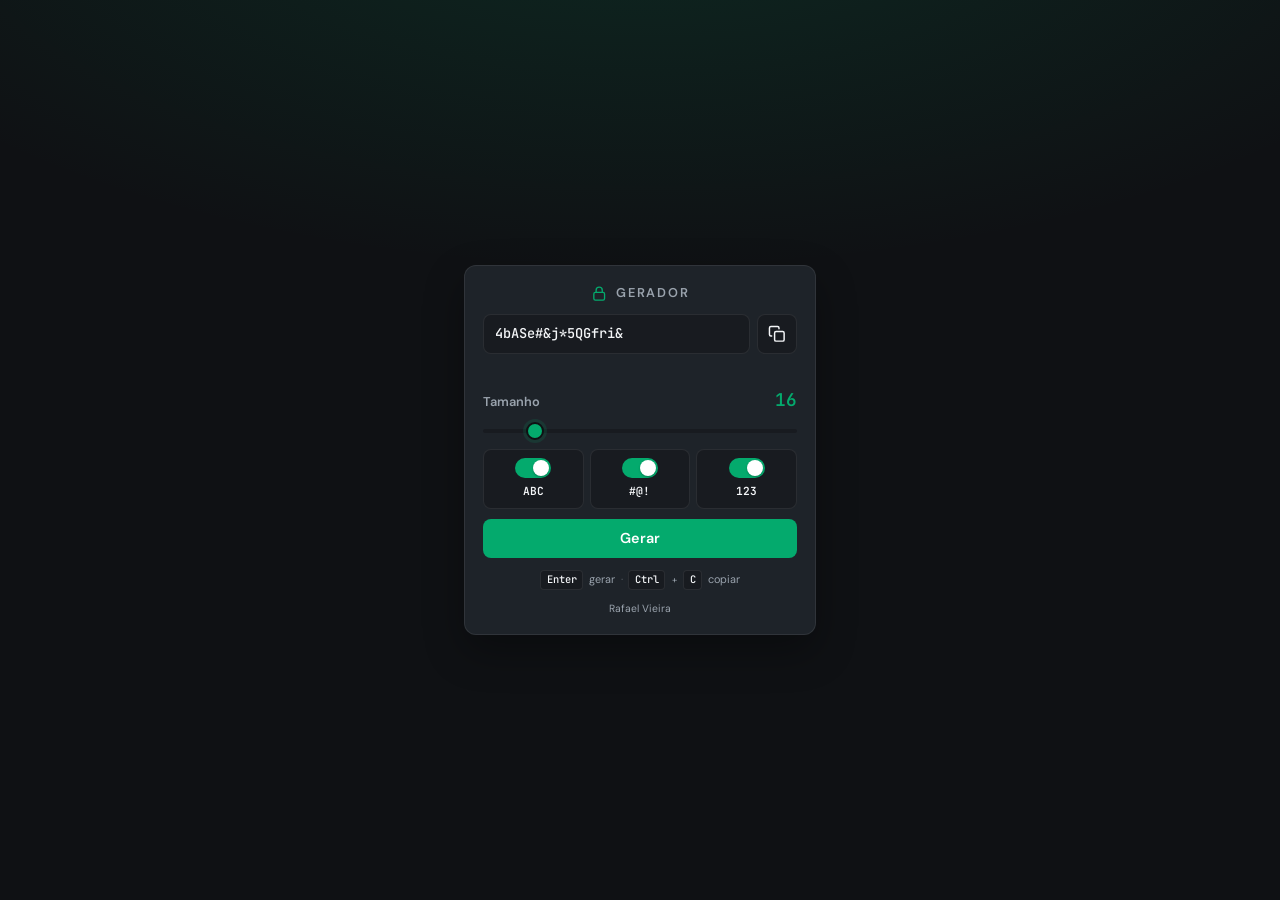
<file: index.html>
<!DOCTYPE html>
<html lang="pt-BR">

<head>
    <meta charset="UTF-8">
    <meta name="viewport" content="width=device-width, initial-scale=1.0">
    <meta name="author" content="Rafael Henrique de Sousa Vieira">
    <meta name="description"
        content="Gerador de senhas seguras com opções de maiúsculas, símbolos e números. Projeto em HTML, CSS e JavaScript.">
    <meta name="robots" content="index, follow">
    <title>Gerador de Senha</title>
    <link rel="stylesheet" href="style.css">
    <link rel="preconnect" href="https://fonts.googleapis.com">
    <link rel="preconnect" href="https://fonts.gstatic.com" crossorigin>
    <link href="https://fonts.googleapis.com/css2?family=DM+Sans:ital,opsz,wght@0,9..40,400;0,9..40,500;0,9..40,600;0,9..40,700&family=JetBrains+Mono:wght@500;600&display=swap" rel="stylesheet">
</head>

<body>
    <div class="app">
        <div class="shell">
            <header class="brand">
                <span class="brand__mark" aria-hidden="true">
                    <svg viewBox="0 0 24 24" fill="none" stroke="currentColor" stroke-width="1.75"
                        stroke-linecap="round" stroke-linejoin="round">
                        <rect x="5" y="11" width="14" height="10" rx="2"></rect>
                        <path d="M8 11V8a4 4 0 0 1 8 0v3"></path>
                    </svg>
                </span>
                <h1 class="brand__title">Gerador</h1>
            </header>

            <section class="result" aria-live="polite">
                <div class="result__row">
                    <output id="password" class="result__password" for="generate"></output>
                    <button type="button" id="copy" class="btn btn--icon" aria-label="Copiar senha"
                        title="Copiar (Ctrl+C)">
                        <svg class="btn__icon" viewBox="0 0 24 24" fill="none" stroke="currentColor" stroke-width="2"
                            stroke-linecap="round" stroke-linejoin="round" aria-hidden="true">
                            <rect x="9" y="9" width="13" height="13" rx="2" ry="2"></rect>
                            <path d="M5 15H4a2 2 0 0 1-2-2V4a2 2 0 0 1 2-2h9a2 2 0 0 1 2 2v1"></path>
                        </svg>
                    </button>
                </div>
                <p id="feedback" class="result__feedback" role="status"></p>
            </section>

            <div class="controls">
                <section class="length" aria-labelledby="length-label">
                    <div class="length__header">
                        <label id="length-label" for="slider">Tamanho</label>
                        <output id="value" class="length__value" for="slider">16</output>
                    </div>
                    <input type="range" id="slider" min="8" max="64" value="16" step="1"
                        aria-valuemin="8" aria-valuemax="64" aria-valuenow="16">
                </section>

                <section class="options" aria-labelledby="options-title">
                    <h2 id="options-title" class="visually-hidden">Caracteres</h2>
                    <ul class="options__list">
                        <li>
                            <label class="toggle">
                                <input type="checkbox" id="uppercase" class="toggle__input" checked>
                                <span class="toggle__track" aria-hidden="true"></span>
                                <span class="toggle__label">ABC</span>
                            </label>
                        </li>
                        <li>
                            <label class="toggle">
                                <input type="checkbox" id="symbols" class="toggle__input" checked>
                                <span class="toggle__track" aria-hidden="true"></span>
                                <span class="toggle__label">#@!</span>
                            </label>
                        </li>
                        <li>
                            <label class="toggle">
                                <input type="checkbox" id="numbers" class="toggle__input" checked>
                                <span class="toggle__track" aria-hidden="true"></span>
                                <span class="toggle__label">123</span>
                            </label>
                        </li>
                    </ul>
                </section>

                <button type="button" id="generate" class="btn btn--primary">Gerar</button>
            </div>

            <p class="shortcuts" aria-hidden="true">
                <kbd>Enter</kbd> gerar
                <span class="shortcuts__sep">·</span>
                <kbd>Ctrl</kbd><span class="shortcuts__plus">+</span><kbd>C</kbd> copiar
            </p>

            <footer class="footer">
                <a href="https://github.com/RafaelHDSV" target="_blank" rel="noopener noreferrer">Rafael Vieira</a>
            </footer>
        </div>
    </div>

    <script src="script.js"></script>
    <script type="module" src="js/analytics.js"></script>
</body>

</html>
</file>
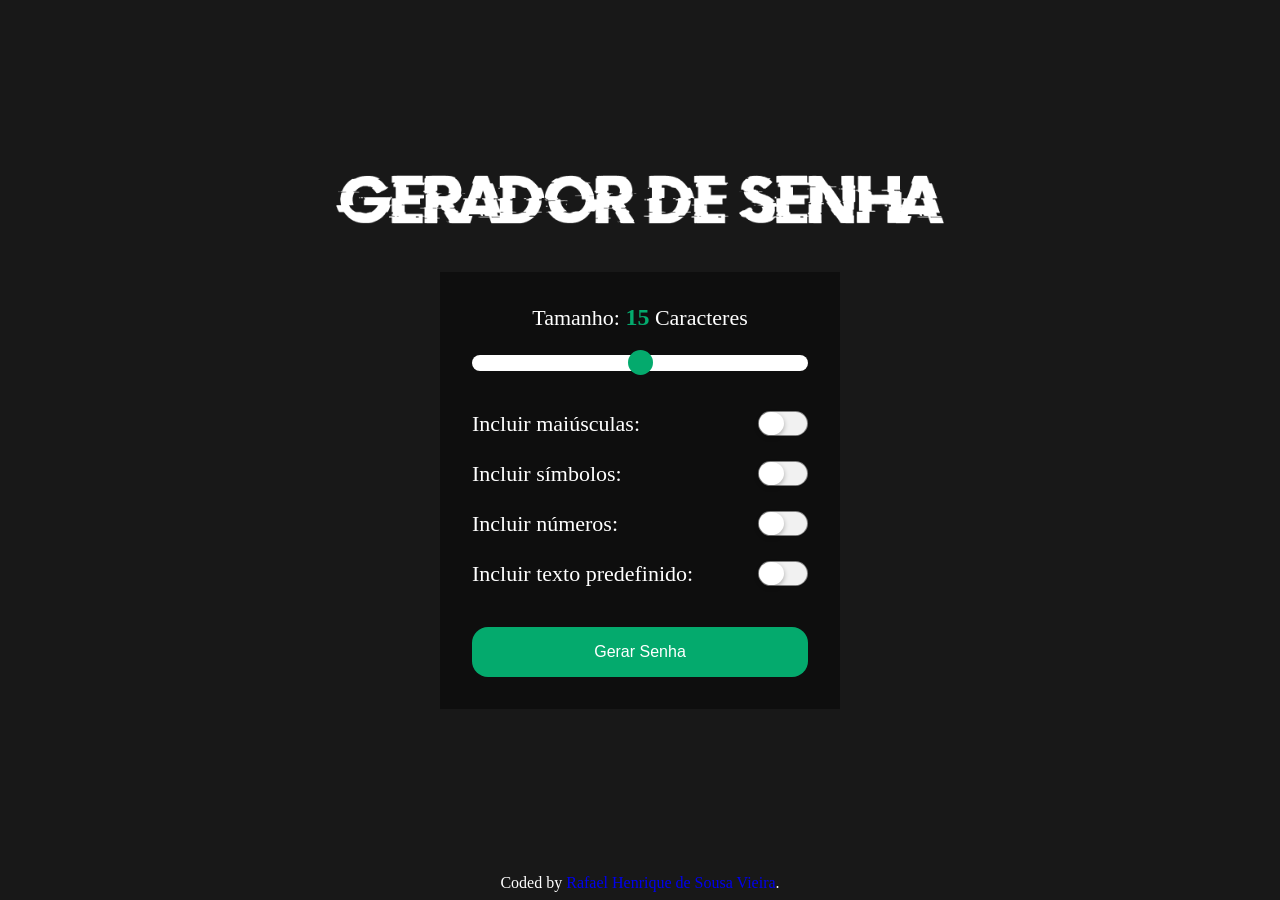
<file: legacy/v1/index.html>
<!DOCTYPE html>
<html lang="pt-BR">

<head>
    <meta charset="UTF-8">
    <meta http-equiv="X-UA-Compatible" content="IE=edge">
    <meta name="author" content="Rafael Henrique de Sousa Vieira">
    <meta name="description"
        content="Gerador de senhas em HTML, CSS e JavaScript. Versao original (2022), preservada para referencia.">
    <meta name="viewport" content="width=device-width, initial-scale=1.0">
    <meta name="robots" content="noindex">
    <title>Gerador de Senha (v1 - 2022)</title>
    <link rel="stylesheet" href="style.css">
</head>

<body>

    <img src="images/logo.png" alt="Gerador de Senha">

    <main>
        <section class="sizePassword">
            <span>Tamanho: <span id="value"></span> Caracteres</span>
            <input type="range" id="slider" min="5" max="25" value="15">
        </section>

        <section class="options">
            <p>Incluir maiúsculas:
                <input id="switch-shadow_1 uppercase" class="switch switch--shadow" type="checkbox">
                <label for="switch-shadow_1 uppercase"></label>
            </p>

            <p>Incluir símbolos:
                <input id="switch-shadow_2 symbols" class="switch switch--shadow" type="checkbox">
                <label for="switch-shadow_2 symbols"></label>
            </p>

            <p>Incluir números:
                <input id="switch-shadow_3 numbers" class="switch switch--shadow" type="checkbox">
                <label for="switch-shadow_3 numbers"></label>
            </p>

            <p>Incluir texto predefinido:
                <input id="switch-shadow_4 text" class="switch switch--shadow" type="checkbox">
                <label for="switch-shadow_4 text"></label>
            </p>

            <section class="predefined_text hide">
                <p>Digite o texto desejado: </p>
                <input type="text" id="predefinedText" autocomplete="off">
            </section>
        </section>

        <button id="button" onclick="generatePassword()">Gerar Senha</button>
    </main>

    <section class="password_section hide" onclick="copyPassword()">
        <p>Sua senha gerada foi:</p>
        <p id="password"></p>
        <p class="info">Clique na senha para copiar</p>
    </section>

    <footer>
        <p>Coded by <a href="https://github.com/RafaelHDSV" target="_blank" rel="noopener noreferrer">Rafael Henrique de Sousa Vieira</a>.</p>
    </footer>

    <script src="script.js"></script>
    <script type="module" src="../../js/analytics.js"></script>
</body>

</html>
</file>
<file: style.css>
:root {
  --bg: #0f1114;
  --bg-elevated: #181b20;
  --surface: #1e2329;
  --surface-hover: #252b33;
  --border: rgba(255, 255, 255, 0.08);
  --text: #f4f6f8;
  --text-muted: #9aa3ad;
  --accent: #04aa6d;
  --accent-hover: #06c47f;
  --accent-soft: rgba(4, 170, 109, 0.15);
  --radius: 12px;
  --radius-sm: 8px;
  --shadow: 0 16px 40px rgba(0, 0, 0, 0.32);
  --font: 'DM Sans', system-ui, sans-serif;
  --font-mono: 'JetBrains Mono', ui-monospace, monospace;
  --transition: 0.2s ease;
}

*,
*::before,
*::after {
  box-sizing: border-box;
  margin: 0;
  padding: 0;
}

html {
  height: 100%;
  overflow: hidden;
  -webkit-font-smoothing: antialiased;
}

body {
  height: 100%;
  overflow: hidden;
  font-family: var(--font);
  font-size: 0.9375rem;
  line-height: 1.4;
  color: var(--text);
  background:
    radial-gradient(ellipse 70% 45% at 50% -15%, rgba(4, 170, 109, 0.16), transparent),
    var(--bg);
}

.visually-hidden {
  position: absolute;
  width: 1px;
  height: 1px;
  padding: 0;
  margin: -1px;
  overflow: hidden;
  clip: rect(0, 0, 0, 0);
  white-space: nowrap;
  border: 0;
}

.app {
  display: flex;
  align-items: center;
  justify-content: center;
  width: 100%;
  height: 100dvh;
  max-height: 100dvh;
  padding: 0.75rem;
  overflow: hidden;
}

.shell {
  display: flex;
  flex-direction: column;
  gap: 0.75rem;
  width: 100%;
  max-width: 22rem;
  max-height: 100%;
  padding: 1.1rem 1.15rem;
  background: var(--surface);
  border: 1px solid var(--border);
  border-radius: var(--radius);
  box-shadow: var(--shadow);
}

.brand {
  display: flex;
  align-items: center;
  justify-content: center;
  gap: 0.45rem;
}

.brand__mark {
  display: flex;
  color: var(--accent);
}

.brand__mark svg {
  width: 1.15rem;
  height: 1.15rem;
}

.brand__title {
  font-size: 0.8rem;
  font-weight: 600;
  letter-spacing: 0.14em;
  text-transform: uppercase;
  color: var(--text-muted);
}

.result__row {
  display: flex;
  gap: 0.4rem;
  align-items: stretch;
}

.result__password {
  flex: 1;
  min-width: 0;
  display: flex;
  align-items: center;
  min-height: 2.5rem;
  padding: 0.55rem 0.65rem;
  font-family: var(--font-mono);
  font-size: clamp(0.72rem, 3.2vw, 0.85rem);
  font-weight: 500;
  line-height: 1.3;
  word-break: break-all;
  background: var(--bg-elevated);
  border: 1px solid var(--border);
  border-radius: var(--radius-sm);
}

.result__feedback {
  min-height: 1rem;
  margin-top: 0.35rem;
  font-size: 0.72rem;
  color: var(--text-muted);
  text-align: center;
}

.result__feedback--success {
  color: var(--accent);
}

.controls {
  display: flex;
  flex-direction: column;
  gap: 0.65rem;
}

.length__header {
  display: flex;
  align-items: baseline;
  justify-content: space-between;
  margin-bottom: 0.35rem;
}

.length__header label {
  font-size: 0.8rem;
  font-weight: 600;
  color: var(--text-muted);
}

.length__value {
  font-family: var(--font-mono);
  font-size: 1.1rem;
  font-weight: 600;
  color: var(--accent);
}

#slider {
  -webkit-appearance: none;
  appearance: none;
  width: 100%;
  height: 4px;
  border-radius: 999px;
  background: var(--bg-elevated);
  outline: none;
  cursor: pointer;
}

#slider::-webkit-slider-thumb {
  -webkit-appearance: none;
  appearance: none;
  width: 18px;
  height: 18px;
  border: 2px solid var(--bg);
  border-radius: 50%;
  background: var(--accent);
  box-shadow: 0 0 0 3px var(--accent-soft);
  cursor: grab;
}

#slider::-moz-range-thumb {
  width: 18px;
  height: 18px;
  border: 2px solid var(--bg);
  border-radius: 50%;
  background: var(--accent);
  cursor: grab;
}

#slider:focus-visible::-webkit-slider-thumb {
  box-shadow: 0 0 0 3px var(--accent-soft), 0 0 0 5px var(--accent);
}

.options__list {
  list-style: none;
  display: grid;
  grid-template-columns: repeat(3, 1fr);
  gap: 0.4rem;
}

.toggle {
  display: flex;
  flex-direction: column;
  align-items: center;
  gap: 0.35rem;
  padding: 0.5rem 0.35rem;
  background: var(--bg-elevated);
  border: 1px solid var(--border);
  border-radius: var(--radius-sm);
  cursor: pointer;
  transition: background var(--transition);
}

.toggle:hover {
  background: var(--surface-hover);
}

.toggle__input {
  position: absolute;
  opacity: 0;
  width: 0;
  height: 0;
  pointer-events: none;
}

.toggle__track {
  position: relative;
  width: 36px;
  height: 20px;
  background: #3a424c;
  border-radius: 999px;
  transition: background var(--transition);
}

.toggle__track::after {
  content: '';
  position: absolute;
  top: 2px;
  left: 2px;
  width: 16px;
  height: 16px;
  background: #fff;
  border-radius: 50%;
  box-shadow: 0 1px 2px rgba(0, 0, 0, 0.25);
  transition: transform var(--transition);
}

.toggle__input:checked + .toggle__track {
  background: var(--accent);
}

.toggle__input:checked + .toggle__track::after {
  transform: translateX(16px);
}

.toggle__input:focus-visible + .toggle__track {
  outline: 2px solid var(--accent);
  outline-offset: 2px;
}

.toggle__label {
  font-family: var(--font-mono);
  font-size: 0.7rem;
  font-weight: 600;
  color: var(--text-muted);
}

.toggle__input:checked ~ .toggle__label {
  color: var(--text);
}

.btn {
  font-family: inherit;
  font-weight: 600;
  border: none;
  border-radius: var(--radius-sm);
  cursor: pointer;
  transition: background var(--transition), color var(--transition), transform 0.1s ease;
}

.btn:active {
  transform: scale(0.98);
}

.btn--primary {
  width: 100%;
  padding: 0.65rem;
  font-size: 0.9rem;
  color: #fff;
  background: var(--accent);
}

.btn--primary:hover {
  background: var(--accent-hover);
}

.btn--primary:focus-visible {
  outline: 2px solid var(--accent);
  outline-offset: 2px;
}

.btn--icon {
  flex-shrink: 0;
  display: flex;
  align-items: center;
  justify-content: center;
  width: 2.5rem;
  padding: 0;
  color: var(--text);
  background: var(--bg-elevated);
  border: 1px solid var(--border);
  border-radius: var(--radius-sm);
}

.btn--icon:hover {
  background: var(--accent-soft);
  color: var(--accent);
  border-color: rgba(4, 170, 109, 0.35);
}

.btn--icon:focus-visible {
  outline: 2px solid var(--accent);
  outline-offset: 2px;
}

.btn__icon {
  width: 1.1rem;
  height: 1.1rem;
}

.shortcuts {
  display: flex;
  align-items: center;
  justify-content: center;
  flex-wrap: wrap;
  gap: 0.25rem 0.35rem;
  font-size: 0.68rem;
  color: var(--text-muted);
}

.shortcuts kbd {
  display: inline-block;
  padding: 0.1rem 0.35rem;
  font-family: var(--font-mono);
  font-size: 0.65rem;
  font-weight: 500;
  color: var(--text);
  background: var(--bg-elevated);
  border: 1px solid var(--border);
  border-radius: 4px;
}

.shortcuts__sep {
  opacity: 0.5;
}

.shortcuts__plus {
  margin: 0 0.05rem;
  font-size: 0.6rem;
}

.footer {
  text-align: center;
  font-size: 0.65rem;
  color: var(--text-muted);
}

.footer a {
  color: var(--text-muted);
  text-decoration: none;
}

.footer a:hover {
  color: var(--accent);
}

@media (max-height: 520px) {
  .shell {
    gap: 0.5rem;
    padding: 0.85rem;
  }

  .result__password {
    min-height: 2.1rem;
    font-size: 0.7rem;
  }

  .btn--primary {
    padding: 0.5rem;
  }
}

@media (max-width: 320px) {
  .options__list {
    gap: 0.3rem;
  }

  .toggle__label {
    font-size: 0.65rem;
  }
}
</file>
<file: legacy/v1/style.css>
* {
    padding: 0;
    margin: 0;
    box-sizing: border-box;
    text-decoration: none;
}

body {
    display: flex;
    flex-direction: column;
    justify-content: center;
    align-items: center;
    background-color: #181818;
    width: 100%;
    min-height: 100vh;
    height: 100%;
    color: #ffffff;
}

img {
    max-width: 40rem;
    width: 100%;
    padding: 1rem;
}

main {
    display: flex;
    flex-direction: column;
    justify-content: center;
    align-items: center;
    max-width: 25rem;
    width: 100%;
    margin: 2rem;
    padding: 2rem;
    gap: 1rem;
    background-color: rgba(0, 0, 0, 0.40);
}

main .sizePassword {
    display: flex;
    flex-direction: column;
    justify-content: center;
    align-items: center;
    text-align: center;
    width: 100%;
    gap: 1.5rem;
}

main span {
    width: 100%;
    font-size: 22px;
}

main #value {
    font-weight: bold;
    font-size: 24px;
    color: #04AA6D;
}

#slider {
    -webkit-appearance: none;
    appearance: none;
    width: 100%;
    border-radius: 1rem;
    height: 1rem;
}

#slider::-webkit-slider-thumb {
    -webkit-appearance: none;
    appearance: none;
    width: 25px;
    height: 25px;
    border-radius: 50%;
    background-color: #04AA6D;
    cursor: pointer;
}

main .options {
    display: flex;
    flex-direction: column;
    justify-content: center;
    align-items: center;
    width: 100%;
    gap: 1.5rem;
    padding: 1.5rem 0;
    font-size: 22px;
}

main .options p {
    display: flex;
    flex-direction: row;
    align-items: center;
    justify-content: space-between;
    width: 100%;
}

.predefined_text {
    display: flex;
    flex-direction: column;
    justify-content: center;
    align-items: center;
    width: 100%;
    gap: .5rem;
}

main .options .predefined_text #predefinedText {
    -webkit-appearance: none;
    appearance: none;
    width: 100%;
    color: #ffffff;
    font-size: 18px;
    padding: 1rem 0;
    text-align: center;
    background-color: #04AA6D;
    border: none;
    outline: none
}

.switch {
    visibility: hidden;
    position: absolute;
    margin-left: -9999px;
}

.switch+label {
    display: block;
    position: relative;
    cursor: pointer;
    outline: none;
    user-select: none;
}

.switch--shadow+label {
    padding: 2px;
    width: 50px;
    height: 25px;
    background-color: hsla(0, 0%, 95%, 0.5);
    border-radius: 60px;
}

.switch--shadow+label:before,
.switch--shadow+label:after {
    display: block;
    position: absolute;
    top: 1px;
    left: 1px;
    bottom: 1px;
    content: "";
}

.switch--shadow+label:before {
    right: 1px;
    background-color: #f1f1f1;
    border-radius: 60px;
    transition: background 0.4s;
}

.switch--shadow+label:after {
    width: 25px;
    background-color: #fff;
    border-radius: 100%;
    box-shadow: 0 2px 5px rgba(0, 0, 0, 0.3);
    transition: all 0.4s;
}

.switch--shadow:checked+label:before {
    background-color: #04AA6D;
}

.switch--shadow:checked+label:after {
    transform: translateX(25px);
}

main button {
    font-size: 16px;
    width: 100%;
    background-color: #04AA6D;
    border: none;
    border-radius: 1rem;
    cursor: pointer;
    color: #ffffff;
    padding: 1rem 0;
    transition: .5s;
}

main button:hover {
    font-size: 18px;
    background-color: #ffffff;
    color: #04AA6D;
}

.password_section {
    display: flex;
    flex-direction: column;
    justify-content: center;
    align-items: center;
    max-width: 20rem;
    width: 100%;
    color: #ffffff;
    font-size: 18px;
    gap: 1rem;
}

.hide {
    display: none;
}

#password {
    display: flex;
    justify-content: center;
    align-items: center;
    width: 100%;
    background-color: rgba(0, 0, 0, 0.40);
    height: 5rem;
    border-radius: 1rem;
    border: 1px solid #ffffff;
    transition: 1s;
    cursor: pointer;
}

#password:hover {
    transform: scale(1.05);
}

.password_section .info {
    display: flex;
    justify-content: center;
    align-items: center;
    position: relative;
    background-color: rgba(0, 0, 0, 0.40);
    border-radius: 1rem;
    width: 100%;
    height: 2rem;
    font-size: 16px;
    visibility: hidden;
    opacity: 0;
    transition: .3s ease-in-out;
}

.password_section:hover .info {
    visibility: visible;
    opacity: 1;
    margin-bottom: 2rem;
}

footer {
    display: block;
    position: absolute;
    bottom: 0;
    padding-bottom: .5rem;
}

@media screen and (max-width: 768px) {
    .password_section .info {
        visibility: visible;
        opacity: 1;
    }
}
</file>
